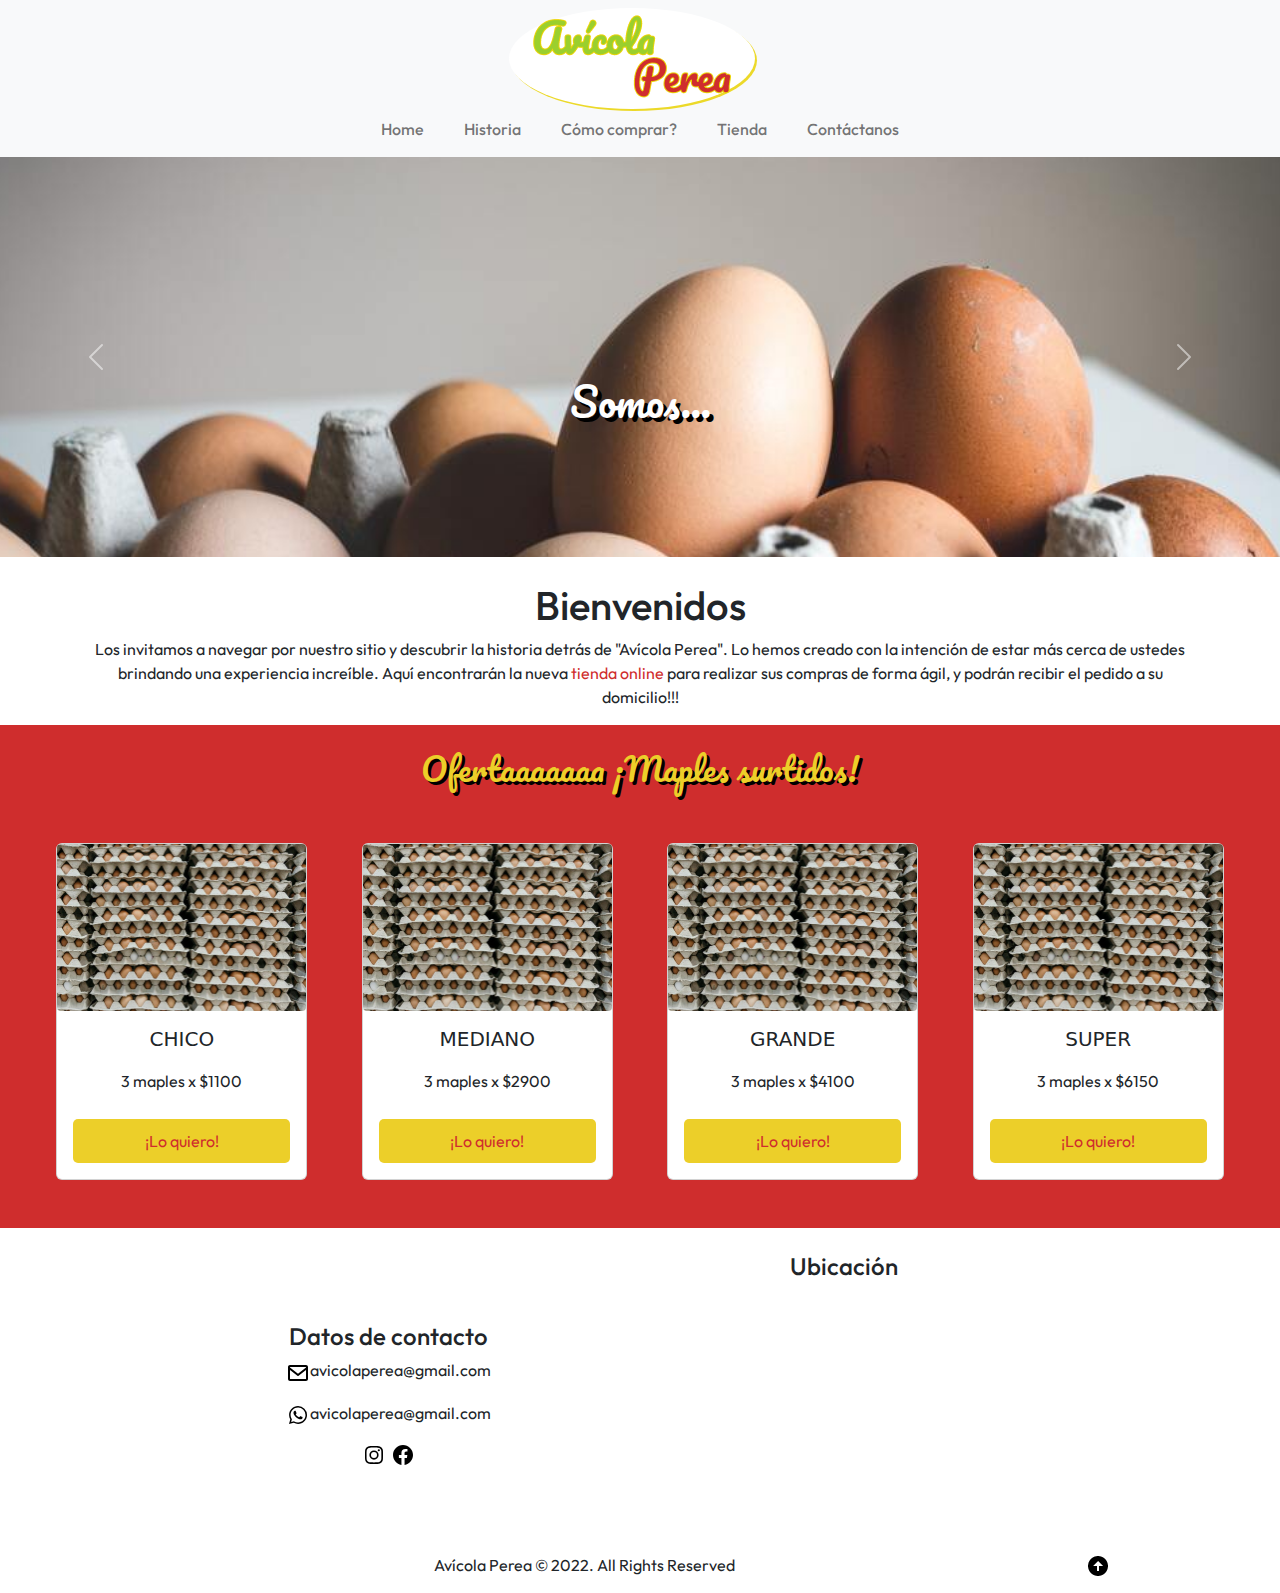
<file: index.html>
<!DOCTYPE html>
<html lang="es">

<head>
  <meta charset="UTF-8">
  <meta http-equiv="X-UA-Compatible" content="IE=edge">
  <meta name="viewport" content="width=device-width, initial-scale=1.0">
  <title>Avícola Perea | Los mejores huevos de Córdoba, Argentina</title>
  <meta name="description"
    content="Avícola dedicada a la venta de la mejor selección de huevos de granja en la ciudad de Córdoba, Argentina.">
  <link rel="shortcut icon" href="./assets/iconos/favicon.png" type="image/x-icon">
  <link rel="stylesheet" href="./css/style.css" type="text/css">
  <link rel="stylesheet" href="./css/bootstrap.min.css">
  <link href="https://fonts.googleapis.com/css2?family=Pacifico&display=swap" rel="stylesheet">
  <link href="https://fonts.googleapis.com/css2?family=Outfit:wght@200;300;400;500&family=Pacifico&display=swap"
    rel="stylesheet">
  <script defer src="./js/bootstrap.bundle.min.js"></script>
</head>

<body>
  <!--Menú de navegación-->
  <nav class="navbar navbar-expand-lg bg-light d-flex flex-column">
    <div class="container-fluid justify-content-center">
      <a class="navbar-brand" href="./index.html"><img src="./assets/iconos/logo.png" alt="Logo del negocio"></a>
    </div>
    <div class="container-fluid">
      <button class="navbar-toggler" type="button" data-bs-toggle="collapse" data-bs-target="#navbarNav"
        aria-controls="navbarNav" aria-expanded="false" aria-label="Toggle navigation">
        <span class="navbar-toggler-icon"></span>
      </button>
      <div class="collapse navbar-collapse justify-content-center" id="navbarNav">
        <ul class="navbar-nav gap-4">
          <li class="nav-item">
            <a class="nav-link" href="./index.html">Home</a>
          </li>
          <li class="nav-item">
            <a class="nav-link" href="./pages/historia.html">Historia</a>
          </li>
          <li class="nav-item">
            <a class="nav-link" href="./pages/comprar.html">Cómo comprar?</a>
          </li>
          <li class="nav-item">
            <a class="nav-link" href="./pages/tienda.html">Tienda</a>
          </li>
          <li class="nav-item">
            <a class="nav-link" href="./pages/contacto.html">Contáctanos</a>
          </li>
        </ul>
      </div>
    </div>
  </nav>
  <!--Carrousel-->
  <section id="carouselControls" class="carousel slide" data-bs-ride="carousel">
    <div class="carousel-inner">
      <div class="carousel-item primer-item active" data-bs-interval="2000">
        <div class="carousel-caption d-none d-md-flex justify-content-center top-50">
          <h5 class="frase-carousel fs-1">Somos...</h5>
        </div>
      </div>
      <div class="carousel-item segundo-item" data-bs-interval="2000">
        <div class="carousel-caption d-none d-md-flex justify-content-center top-50">
          <h5 class="frase-carousel fs-1">...calidad</h5>
        </div>
      </div>
      <div class="carousel-item tercer-item" data-bs-interval="2000">
        <div class="carousel-caption d-none d-md-flex justify-content-center top-50">
          <h5 class="frase-carousel fs-1">...variedad</h5>
        </div>
      </div>
      <div class="carousel-item cuarto-item" data-bs-interval="2000">
        <div class="carousel-caption d-none d-md-flex justify-content-center top-50">
          <h5 class="frase-carousel fs-1">...dedicación</h5>
        </div>
      </div>
      <div class="carousel-item quinto-item" data-bs-interval="2000">
        <div class="carousel-caption d-none d-md-flex justify-content-center top-50">
          <h5 class="frase-carousel fs-1">¡Lo mejor para tus comidas!</h5>
        </div>
      </div>
    </div>
    <button class="carousel-control-prev" type="button" data-bs-target="#carouselControls" data-bs-slide="prev">
      <span class="carousel-control-prev-icon" aria-hidden="true"></span>
      <span class="visually-hidden">Previous</span>
    </button>
    <button class="carousel-control-next" type="button" data-bs-target="#carouselControls" data-bs-slide="next">
      <span class="carousel-control-next-icon" aria-hidden="true"></span>
      <span class="visually-hidden">Next</span>
    </button>
  </section>
  <!--Presentación del sitio-->
  <main class="container text-center pt-4">
    <h1 class="subtitulo1">Bienvenidos</h1>
    <p class="parrafo">
      Los invitamos a navegar por nuestro sitio y descubrir la historia detrás de "Avícola Perea". Lo hemos creado con la intención de estar más cerca de ustedes brindando una experiencia increíble. Aquí encontrarán la nueva <a href="./pages/tienda.html" target="_blank">tienda online</a> para realizar sus compras de forma ágil, y podrán recibir el pedido a su domicilio!!! 
    </p>
  </main>
  <!--Seccion ofertas-->
  <section class="container-fluid ofertas">
    <div class="container text-center pt-4 pb-5">
      <h2 class="subtitulo2 titulo-oferta">Ofertaaaaaaa ¡Maples surtidos!</h2>
    </div>
    <div class="cards pb-5">
      <div class="card text-center">
        <img src="./assets/imagenes/maples.jpg" class="card-img-top" alt="Maples de huevos">
        <div class="card-body">
          <h5>CHICO</h5>
          <p class="parrafo">3 maples x $1100</p>
          <a href="./pages/tienda.html" class="btn-oferta">¡Lo quiero!</a>
        </div>
      </div>
      <div class="card text-center">
        <img src="./assets/imagenes/maples.jpg" class="card-img-top" alt="Maples de huevos">
        <div class="card-body">
          <h5>MEDIANO</h5>
          <p class="parrafo">3 maples x $2900</p>
          <a href="./pages/tienda.html" class="btn-oferta">¡Lo quiero!</a>
        </div>
      </div>
      <div class="card text-center">
        <img src="./assets/imagenes/maples.jpg" class="card-img-top" alt="Maples de huevos">
        <div class="card-body">
          <h5>GRANDE</h5>
          <p class="parrafo">3 maples x $4100</p>
          <a href="./pages/tienda.html" class="btn-oferta">¡Lo quiero!</a>
        </div>
      </div>
      <div class="card text-center">
        <img src="./assets/imagenes/maples.jpg" class="card-img-top" alt="Maples de huevos">
        <div class="card-body">
          <h5>SUPER</h5>
          <p class="parrafo">3 maples x $6150</p>
          <a href="./pages/tienda.html" class="btn-oferta">¡Lo quiero!</a>
        </div>
      </div>
    </div>
  </section>

  <!--Footer-->
  <footer class="container-fluid">
    <section class="container datos-sitio text-center pt-3">
      <div class="info-contacto">
        <h4 class="subtitulo1">Datos de contacto</h4>
        <div class="medios-contacto">
          <p class="parrafo"><img src="./assets/iconos/mail.svg" alt="Icono de email">avicolaperea@gmail.com</p>
          <p class="parrafo"><img src="./assets/iconos/whatsapp.svg" alt="Icono de whatsapp">avicolaperea@gmail.com</p>
          <a href=""><img id="redes" src="./assets/iconos/instagram.svg" alt="Icono de instagram"></a>
          <a href=""><img id="redes" src="./assets/iconos/facebook.svg" alt="Icono de facebook"></a>
        </div>
      </div>
      <div class="ubicacion pt-2">
        <h4 class="subtitulo1">Ubicación</h4>
        <iframe
          src="https://www.google.com/maps/embed?pb=!1m18!1m12!1m3!1d3404.027832558372!2d-64.17080388515747!3d-31.44090070458348!2m3!1f0!2f0!3f0!3m2!1i1024!2i768!4f13.1!3m3!1m2!1s0x9432a2c2d5995a01%3A0x7777e17ca290abfa!2sAv%C3%ADcola%20Perea!5e0!3m2!1ses-419!2sar!4v1668094481381!5m2!1ses-419!2sar"
          width="auto" height="250" style="border:0;" allowfullscreen="" loading="lazy"
          referrerpolicy="no-referrer-when-downgrade"></iframe>
      </div>
    </section>
    <section class="container copyright pt-2">
      <div class="texto">
        <p class="parrafo text-center">Avícola Perea &copy; 2022. All Rights Reserved</p>
      </div>
      <div class="arrow">
        <a href="./index.html"><img id="redes" src="./assets/iconos/arrow.png" alt="Flecha de subir"></a>
      </div>
    </section>
  </footer>
</body>
</html>
</file>
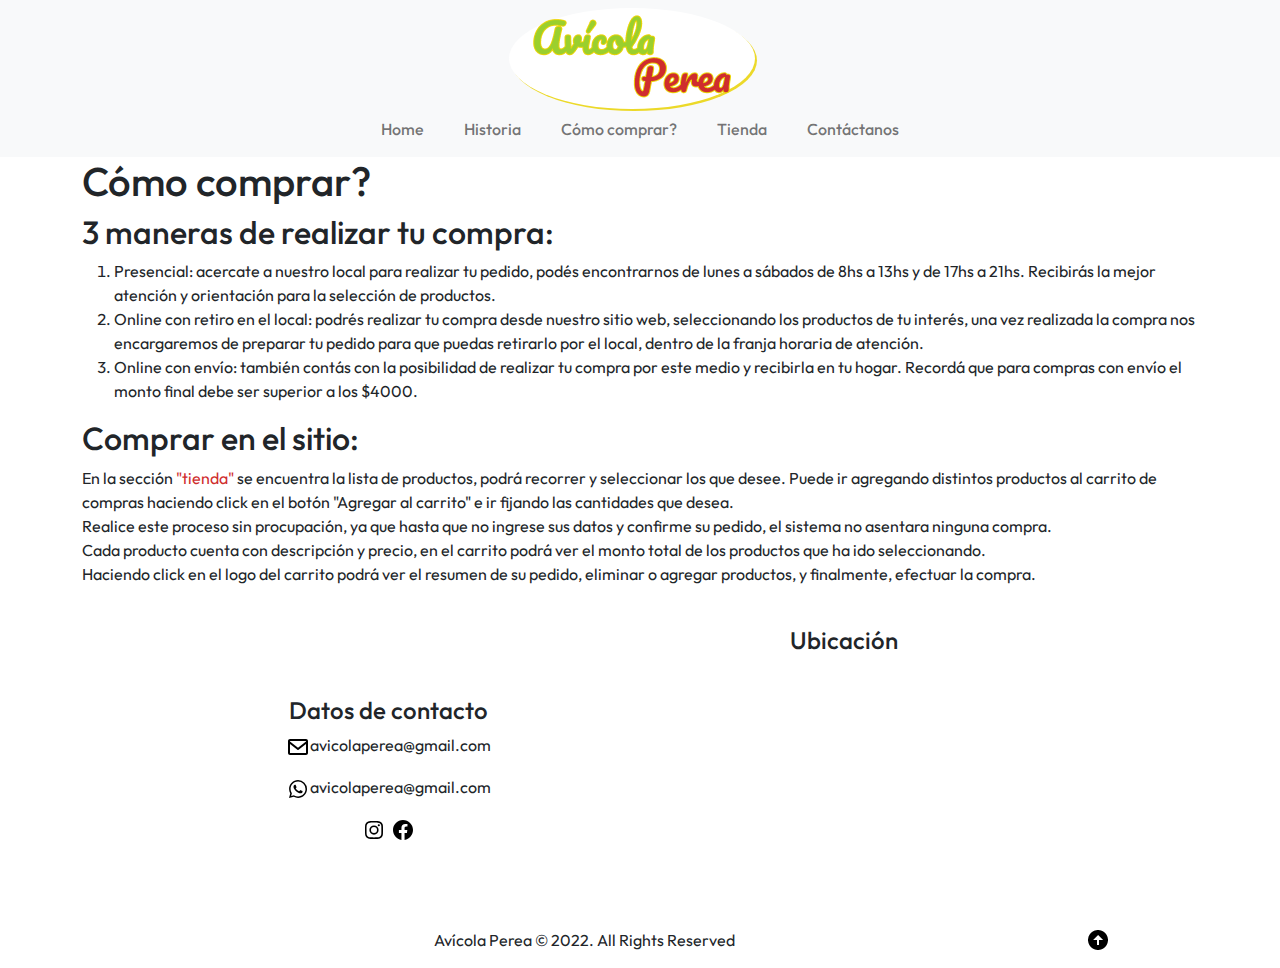
<file: pages/comprar.html>
<!DOCTYPE html>
<html lang="es">

<head>
  <meta charset="UTF-8">
  <meta http-equiv="X-UA-Compatible" content="IE=edge">
  <meta name="viewport" content="width=device-width, initial-scale=1.0">
  <title>Avícola Perea | Los mejores huevos de Córdoba, Argentina</title>
  <meta name="description"
    content="Avícola dedicada a la venta de la mejor selección de huevos de granja en la ciudad de Córdoba, Argentina.">
  <link rel="shortcut icon" href="../assets/iconos/favicon.png" type="image/x-icon">
  <link rel="stylesheet" href="../css/style.css" type="text/css">
  <link rel="stylesheet" href="../css/bootstrap.min.css">
  <link href="https://fonts.googleapis.com/css2?family=Pacifico&display=swap" rel="stylesheet">
  <link href="https://fonts.googleapis.com/css2?family=Outfit:wght@200;300;400;500&family=Pacifico&display=swap"
    rel="stylesheet">
  <script defer src="../js/bootstrap.bundle.min.js"></script>
</head>

<body>
  <!--Menú de navegación-->
  <nav class="navbar navbar-expand-lg bg-light d-flex flex-column">
    <div class="container-fluid justify-content-center">
      <a class="navbar-brand" href="../index.html"><img src="../assets/iconos/logo.png" alt="Logo del negocio"></a>
    </div>
    <div class="container-fluid">
      <button class="navbar-toggler" type="button" data-bs-toggle="collapse" data-bs-target="#navbarNav"
        aria-controls="navbarNav" aria-expanded="false" aria-label="Toggle navigation">
        <span class="navbar-toggler-icon"></span>
      </button>
      <div class="collapse navbar-collapse justify-content-center" id="navbarNav">
        <ul class="navbar-nav gap-4">
          <li class="nav-item">
            <a class="nav-link" href="../index.html">Home</a>
          </li>
          <li class="nav-item">
            <a class="nav-link" href="././historia.html">Historia</a>
          </li>
          <li class="nav-item">
            <a class="nav-link" href="././comprar.html">Cómo comprar?</a>
          </li>
          <li class="nav-item">
            <a class="nav-link" href="././tienda.html">Tienda</a>
          </li>
          <li class="nav-item">
            <a class="nav-link" href="././contacto.html">Contáctanos</a>
          </li>
        </ul>
      </div>
    </div>
  </nav>
  <!--Cómo comprar-->
  <main class="container como-comprar text">
    <div class="texto-comprar">
      <h1 class="subtitulo1">Cómo comprar?</h1>
      <h2 class="subtitulo1">3 maneras de realizar tu compra:</h2>
      <ol class="parrafo">
        <li>Presencial: acercate a nuestro local para realizar tu pedido, podés encontrarnos de lunes a sábados de 8hs a
          13hs y de 17hs a 21hs. Recibirás la mejor atención y orientación para la selección de productos.</li>
        <li>Online con retiro en el local: podrés realizar tu compra desde nuestro sitio web, seleccionando los
          productos de tu interés, una vez realizada la compra nos encargaremos de preparar tu pedido para que puedas
          retirarlo por el local, dentro de la franja horaria de atención.</li>
        <li>Online con envío: también contás con la posibilidad de realizar tu compra por este medio y recibirla en tu
          hogar. Recordá que para compras con envío el monto final debe ser superior a los $4000.</li>
      </ol>
    </div>
    <div class="compra-online">
      <h2 class="subtitulo1">Comprar en el sitio:</h2>
      <p class="parrafo">En la sección <a href="./tienda.html" target="_blank">"tienda"</a> se encuentra la lista de
        productos, podrá recorrer y seleccionar los que desee. Puede ir agregando distintos productos al carrito de
        compras haciendo click en el botón "Agregar al carrito" e ir fijando las cantidades que desea.<br>Realice este
        proceso sin procupación, ya que hasta que no ingrese sus datos y confirme su pedido, el sistema no asentara
        ninguna compra.<br>Cada producto cuenta con descripción y precio, en el carrito podrá ver el monto total de los
        productos que ha ido seleccionando.<br>Haciendo click en el logo del carrito podrá ver el resumen de su pedido, eliminar o
        agregar productos, y finalmente, efectuar la compra.</p>
    </div>
  </main>
  <!--Footer-->
  <footer class="container-fluid">
    <section class="container datos-sitio text-center pt-3">
      <div class="info-contacto">
        <h4 class="subtitulo1">Datos de contacto</h4>
        <div class="medios-contacto">
          <p class="parrafo"><img src="../assets/iconos/mail.svg" alt="Icono de email">avicolaperea@gmail.com</p>
          <p class="parrafo"><img src="../assets/iconos/whatsapp.svg" alt="Icono de whatsapp">avicolaperea@gmail.com</p>
          <a href=""><img src="../assets/iconos/instagram.svg" alt="Icono de instagram"></a>
          <a href=""><img src="../assets/iconos/facebook.svg" alt="Icono de facebook"></a>
        </div>
      </div>
      <div class="ubicacion pt-2">
        <h4 class="subtitulo1">Ubicación</h4>
        <iframe
          src="https://www.google.com/maps/embed?pb=!1m18!1m12!1m3!1d3404.027832558372!2d-64.17080388515747!3d-31.44090070458348!2m3!1f0!2f0!3f0!3m2!1i1024!2i768!4f13.1!3m3!1m2!1s0x9432a2c2d5995a01%3A0x7777e17ca290abfa!2sAv%C3%ADcola%20Perea!5e0!3m2!1ses-419!2sar!4v1668094481381!5m2!1ses-419!2sar"
          width="auto" height="250" style="border:0;" allowfullscreen="" loading="lazy"
          referrerpolicy="no-referrer-when-downgrade"></iframe>
      </div>
    </section>
    <section class="container copyright pt-2">
      <div class="texto">
        <p class="parrafo text-center">Avícola Perea &copy; 2022. All Rights Reserved</p>
      </div>
      <div class="arrow">
        <a href="./comprar.html"><img src="../assets/iconos/arrow.png" alt="Flecha de subir"></a>
      </div>
    </section>
  </footer>
</body>
</html>
</file>
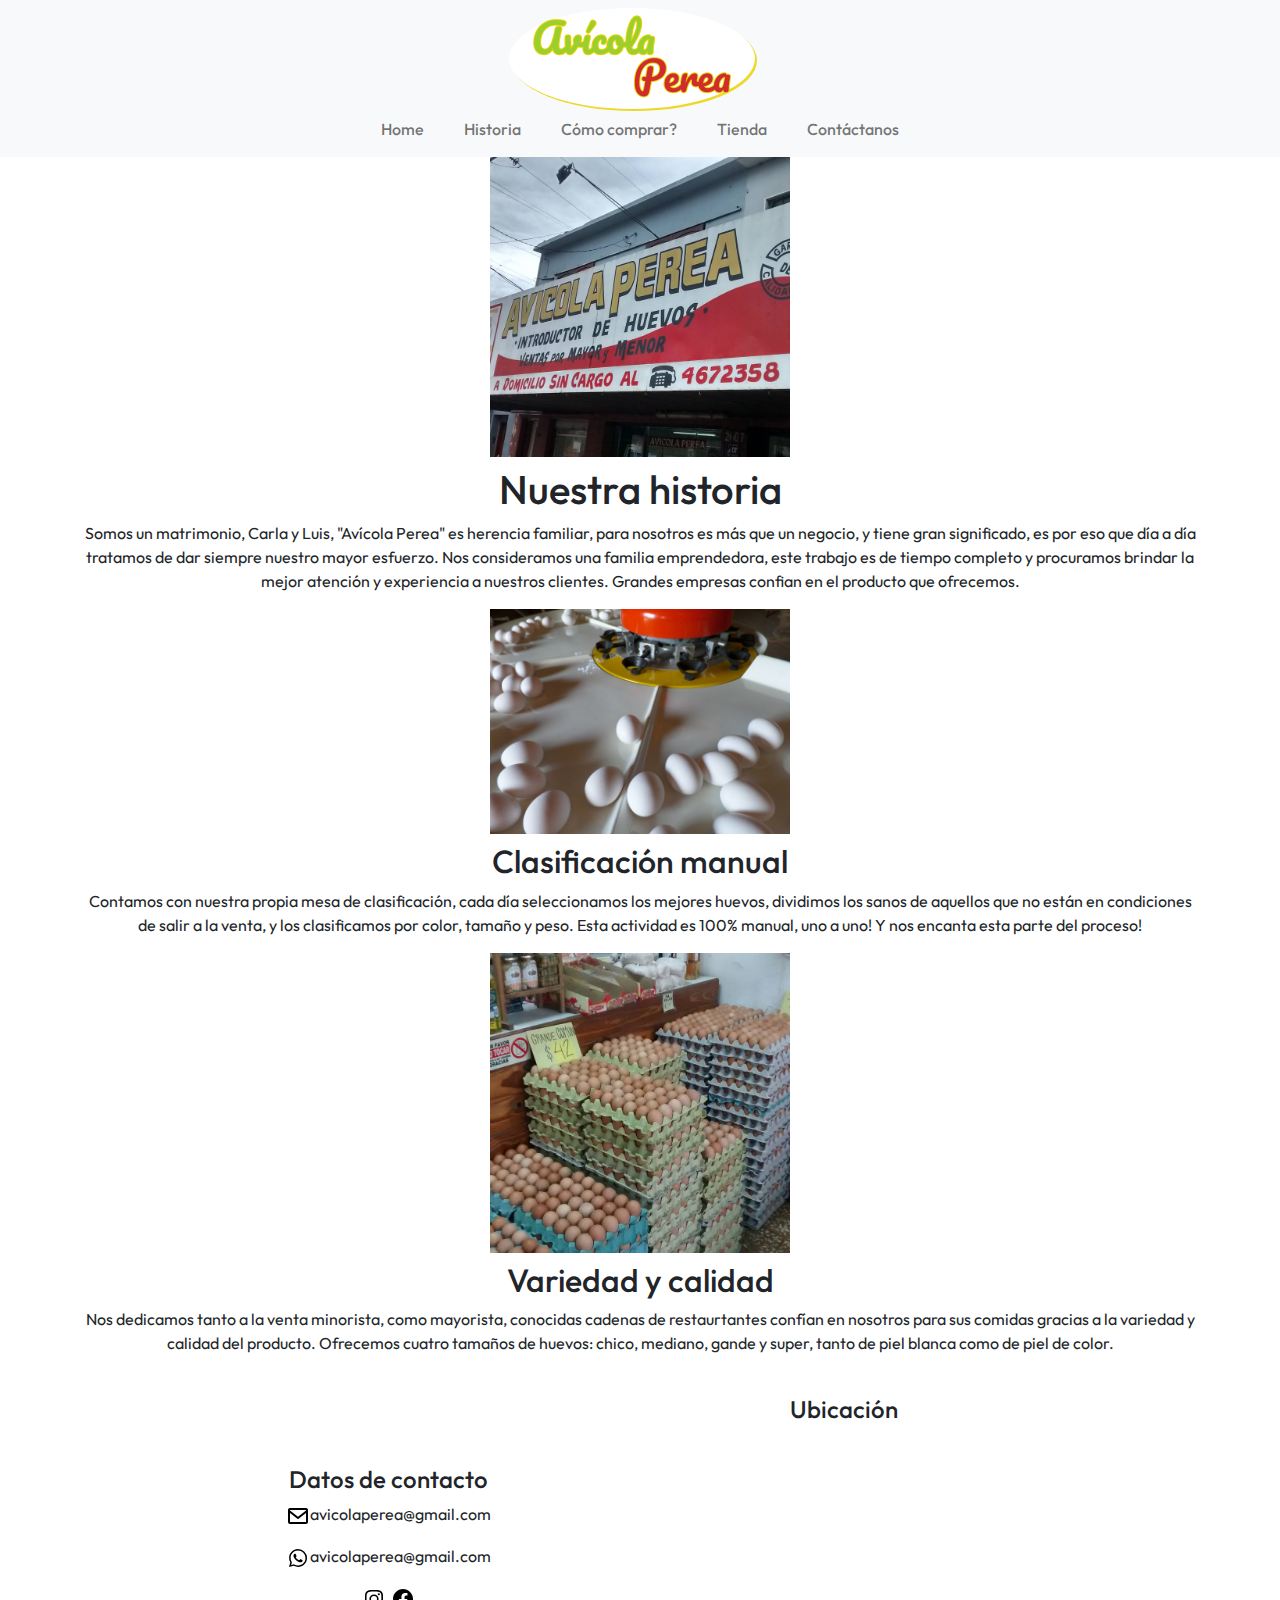
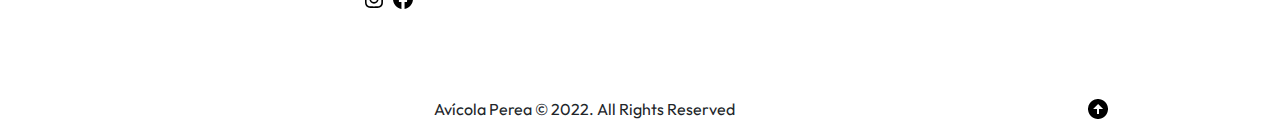
<file: pages/historia.html>
<!DOCTYPE html>
<html lang="es">

<head>
  <meta charset="UTF-8">
  <meta http-equiv="X-UA-Compatible" content="IE=edge">
  <meta name="viewport" content="width=device-width, initial-scale=1.0">
  <title>Avícola Perea | Los mejores huevos de Córdoba, Argentina</title>
  <meta name="description"
    content="Avícola dedicada a la venta de la mejor selección de huevos de granja en la ciudad de Córdoba, Argentina.">
  <link rel="shortcut icon" href="../assets/iconos/favicon.png" type="image/x-icon">
  <link rel="stylesheet" href="../css/style.css" type="text/css">
  <link rel="stylesheet" href="../css/bootstrap.min.css">
  <link href="https://fonts.googleapis.com/css2?family=Pacifico&display=swap" rel="stylesheet">
  <link href="https://fonts.googleapis.com/css2?family=Outfit:wght@200;300;400;500&family=Pacifico&display=swap"
    rel="stylesheet">
  <script defer src="../js/bootstrap.bundle.min.js"></script>
</head>

<body>
  <!--Menú de navegación-->
  <nav class="navbar navbar-expand-lg bg-light d-flex flex-column">
    <div class="container-fluid justify-content-center">
      <a class="navbar-brand" href="../index.html"><img src="../assets/iconos/logo.png" alt="Logo del negocio"></a>
    </div>
    <div class="container-fluid">
      <button class="navbar-toggler" type="button" data-bs-toggle="collapse" data-bs-target="#navbarNav"
        aria-controls="navbarNav" aria-expanded="false" aria-label="Toggle navigation">
        <span class="navbar-toggler-icon"></span>
      </button>
      <div class="collapse navbar-collapse justify-content-center" id="navbarNav">
        <ul class="navbar-nav gap-4">
          <li class="nav-item">
            <a class="nav-link" href="../index.html">Home</a>
          </li>
          <li class="nav-item">
            <a class="nav-link" href="././historia.html">Historia</a>
          </li>
          <li class="nav-item">
            <a class="nav-link" href="././comprar.html">Cómo comprar?</a>
          </li>
          <li class="nav-item">
            <a class="nav-link" href="././tienda.html">Tienda</a>
          </li>
          <li class="nav-item">
            <a class="nav-link" href="././contacto.html">Contáctanos</a>
          </li>
        </ul>
      </div>
    </div>
  </nav>
  
  <!--Nuestra historia-->
  <main class="container text-center d-flex flex-column justify-content-center align-items-center">
    <div class="img-main">
      <img src="../assets/imagenes/historia.jpg" alt="Cartel del local">
    </div>
    <div class="texto-main pt-2">
      <h1 class="subtitulo1">Nuestra historia</h1>
      <p class="parrafo">Somos un matrimonio, Carla y Luis, "Avícola Perea" es herencia familiar, para nosotros es más que un negocio, y tiene gran significado, es por eso que día a día tratamos de dar siempre nuestro mayor esfuerzo. Nos consideramos una familia emprendedora, este trabajo es de tiempo completo y procuramos brindar la mejor atención y experiencia a nuestros clientes. Grandes empresas confian en el producto que ofrecemos.
      </p>
    </div>
    <div class="img-main">
      <img src="../assets/imagenes/historia1.jpg" alt="Cartel del local">
    </div>
    <div class="texto-main pt-2">
      <h2 class="subtitulo1">Clasificación manual</h2>
      <p class="parrafo">Contamos con nuestra propia mesa de clasificación, cada día seleccionamos los mejores huevos, dividimos los sanos de aquellos que no están en condiciones de salir a la venta, y los clasificamos por color, tamaño y peso. Esta actividad es 100% manual, uno a uno! Y nos encanta esta parte del proceso!
      </p>
    </div>
    <div class="img-main">
      <img src="../assets/imagenes/historia2.jpg" alt="Cartel del local">
    </div>
    <div class="texto-main pt-2">
      <h2 class="subtitulo1">Variedad y calidad</h2>
      <p class="parrafo">Nos dedicamos tanto a la venta minorista, como mayorista, conocidas cadenas de restaurtantes confían en nosotros para sus comidas gracias a la variedad y calidad del producto. Ofrecemos cuatro tamaños de huevos: chico, mediano, gande y super, tanto de piel blanca como de piel de color.
      </p>
    </div>
  </main>

  <!--Footer-->
  <footer class="container-fluid">
    <section class="container datos-sitio text-center pt-3">
      <div class="info-contacto">
        <h4 class="subtitulo1">Datos de contacto</h4>
        <div class="medios-contacto">
          <p class="parrafo"><img src="../assets/iconos/mail.svg" alt="Icono de email">avicolaperea@gmail.com</p>
          <p class="parrafo"><img src="../assets/iconos/whatsapp.svg" alt="Icono de whatsapp">avicolaperea@gmail.com</p>
          <a href=""><img src="../assets/iconos/instagram.svg" alt="Icono de instagram"></a>
          <a href=""><img src="../assets/iconos/facebook.svg" alt="Icono de facebook"></a>
        </div>
      </div>
      <div class="ubicacion pt-2">
        <h4 class="subtitulo1">Ubicación</h4>
        <iframe
          src="https://www.google.com/maps/embed?pb=!1m18!1m12!1m3!1d3404.027832558372!2d-64.17080388515747!3d-31.44090070458348!2m3!1f0!2f0!3f0!3m2!1i1024!2i768!4f13.1!3m3!1m2!1s0x9432a2c2d5995a01%3A0x7777e17ca290abfa!2sAv%C3%ADcola%20Perea!5e0!3m2!1ses-419!2sar!4v1668094481381!5m2!1ses-419!2sar"
          width="auto" height="250" style="border:0;" allowfullscreen="" loading="lazy"
          referrerpolicy="no-referrer-when-downgrade"></iframe>
      </div>
    </section>
    <section class="container copyright pt-2">
      <div class="texto">
        <p class="parrafo text-center">Avícola Perea &copy; 2022. All Rights Reserved</p>
      </div>
      <div class="arrow">
        <a href="./historia.html"><img src="../assets/iconos/arrow.png" alt="Flecha de subir"></a>
      </div>
    </section>
  </footer>
</body>
</html>
</file>
<file: css/style.css>
/*Generales*/
.subtitulo{
    font-family: 'Pacifico', cursive;
    color: rgba(207, 45, 45, 1);
}
.subtitulo1{
     font-family: 'Outfit', sans-serif;
}
.subtitulo2{
    font-family: 'Pacifico', cursive;
    color: rgb(236, 207, 41);
}
.parrafo{
    font-family: 'Outfit', sans-serif;
}

/*Menú*/
.navbar-brand{
    border-radius: 50%;
    background-color: #fff;
    padding: 20px;
    box-shadow: 0.1em 0.1em rgb(236, 217, 41);
}
.navbar a{
    font-family: 'Outfit', sans-serif;
    font-weight: 500;
}

/*Carousel*/
.carousel-item{
    height: 25rem;
}
.primer-item{
    background-image: url(../assets/imagenes/image.jpg);
    background-size: cover;
    background-attachment: fixed;
    background-position: center;
}
.segundo-item{
    background-image: url(../assets/imagenes/image2.jpg);
    background-size: cover;
    background-attachment: fixed;
    background-position: center;
}
.tercer-item{
    background-image: url(../assets/imagenes/image3.jpg);
    background-size: cover;
    background-attachment: fixed;
    background-position: center;
}
.cuarto-item{
    background-image: url(../assets/imagenes/image4.jpg);
    background-size: cover;
    background-attachment: fixed;
    background-position: center;
}
.quinto-item{
    background-image: url(../assets/imagenes/image5.jpg);
    background-size: cover;
    background-attachment: fixed;
    background-position: center;
}
.frase-carousel{
    font-family: 'Pacifico', cursive;
    text-shadow: 0.1em 0.1em #000;
}

/*Sección ofertas*/
.ofertas{
    background-color: rgba(207, 45, 45, 1);
}
.titulo-oferta{
    text-shadow: 0.1em 0.1em #000;
}
.cards{
    width: 100%;
    display: flex;
    justify-content: space-evenly;
}
.btn-comprar{
    background-color: rgba(207, 45, 45, 1);
    padding: 10px;
    border-radius: 5px;
    border-style: none;
    color: #fff;
    text-decoration: none;
    font-family:'Outfit', sans-serif;
}
.btn-comprar:hover{
    color: #fff;
    background-color: rgba(207, 45, 45, 0.774);
    transition: 0.5s;
}
.btn-oferta{
    color: rgba(207, 45, 45, 1);
    padding: 10px;
    border-radius: 5px;
    text-decoration: none;
    font-family:'Outfit', sans-serif;
    background-color: rgb(236, 207, 41);
}
.btn-oferta:hover{
    color: rgb(236, 207, 41);
    background-color: rgba(207, 45, 45, 1);
    transition: 0.5s;
}
.card-body{
    display: flex;
    flex-direction: column;
    gap: 10px;
}

/*Historia*/
.img-main{
    width: 300px;
}
.img-main img{
    width: 100%;
}

/*Comprar*/
p> a{
    text-decoration: none;
    color: rgba(207, 45, 45, 1);
}
p> a:hover{
    color: rgba(207, 45, 45, 0.774);
}

/*Tienda*/
.tienda{
    background-color: #000;
}
#cantidad{
    width: 100%;
    border-radius: 5px;
    background-color: rgb(221, 235, 252);
    font-family: 'Outfit', sans-serif;
    padding: 5px 0;
}
.ver-carrito{
    width: 5%;
    cursor: pointer;
}

/*Modal content*/
.modal-container{
    width: 80%;
    margin: 0 10%;
    max-height: 88vh;
    color: #fff;
    background-color: #000;
    display: flex;
    flex-direction: column;
    align-items: center;
    /*for the top*/
    position: fixed;
    overflow: auto;
    z-index: 9;
    top: 12vh;
    scrollbar-color: none;
}
.modal-container::-webkit-scrollbar{
    display: none;
}
.modal-header{
    width: 90%;
    display: flex;
    justify-content: space-around;
    background-color: #000;
    color: #fff;
    margin: 10px 0;
}
.modal-header-title{
    font-family: 'Pacifico', cursive;
    color: rgba(207, 45, 45, 1);
}
.btn-modal{
    cursor: pointer;
    color: rgba(207, 45, 45, 1);
}
.modal-container > .modal-content{
    display: flex;
    flex-direction: row;
    justify-content: space-around;
    align-items: center;
    width: 70%;
    margin: 10px;
}
.modal-content > img{
    height: 120px;
    width: 120px;
    border-radius: 2px;
}
.card > img{
    border-radius: 4px;
}
.total-content{
    font-family: 'Outfit', sans-serif;
    font-size: 25px;
    font-weight: 500;
    padding: 20px;
    text-align: center;
    padding-top: 20px;
}
.eliminar-prod{
    cursor: pointer;
    color: rgba(207, 45, 45, 1);
}
.cantidad-carrito{
    height: 25px;
    width: 25px;
    background-color: rgba(207, 45, 45, 1);
    color: #fff;
    border-radius: 50%;
    font-family: 'Outfit', sans-serif;
    font-size: 15px;
    font-weight: 500;
    display: none;
}
.ver-carrito{
    width: 40px;
    height: 40px;
}
.restar{
    color: rgb(236, 207, 41);
    background-color: #000;
    cursor: pointer;
}
.sumar{
    color: rgb(236, 207, 41);
    background-color: #000;
    cursor: pointer;
}
.btn-finalizar{
    background-color: #fff;
    color: rgba(207, 45, 45, 1);
    border-radius: 10px;
    border: 2px solid rgba(207, 45, 45, 1);
    padding: 5px;
    margin-bottom: 20px;
    font-family: 'Outfit', sans-serif;
    font-size: 15px;
    font-weight: 500;
}
.btn-finalizar:hover{
    background-color: rgba(207, 45, 45, 1);
    color: #fff;
    transition: 0.5s;
}

/*Contacto*/
input, textarea{
    border-radius: 5px;
    border: 2px solid rgba(156, 207, 45) ;
}
input::placeholder{
    font-family: 'Outfit', sans-serif;
}
textarea::placeholder{
    font-family: 'Outfit', sans-serif;
}
#msj-confirm{
    font-family: 'Outfit', sans-serif;
}
.btn-form{
    border: 2px solid rgba(156, 207, 45) ;
    border-radius: 5px;
    font-family: 'Outfit', sans-serif;
    font-size: 15px;
    font-weight: 500;
}

/*Footer*/
.copyright{
    display: flex;
}
.texto{
    width: 90%;
}

/*Responsive*/
@media (max-width:560px){
    .cards{
        flex-direction: column;
        gap: 10px;
        align-items: center;
    }
    .cards .card{
        width: 70%;
    }
}
@media (max-width:756px){
    .modal-container > .modal-content{
        flex-direction: column;
    }
}
@media (max-width: 986px){
    .modal-container > .modal-content{
        width: 100%;
    }
}
@media (min-width:560px){
    .cards{
        flex-wrap: wrap;
        gap: 10px;
    }
    .cards .card{
        width: 45%;
    }   
}
@media (min-width:768px){
    .cards .card{
        width: 20%;
    }
}
@media (min-width:600px){
    .datos-sitio{
        display: flex;
        justify-content: space-evenly;
        align-items: center;
    }
}
</file>
